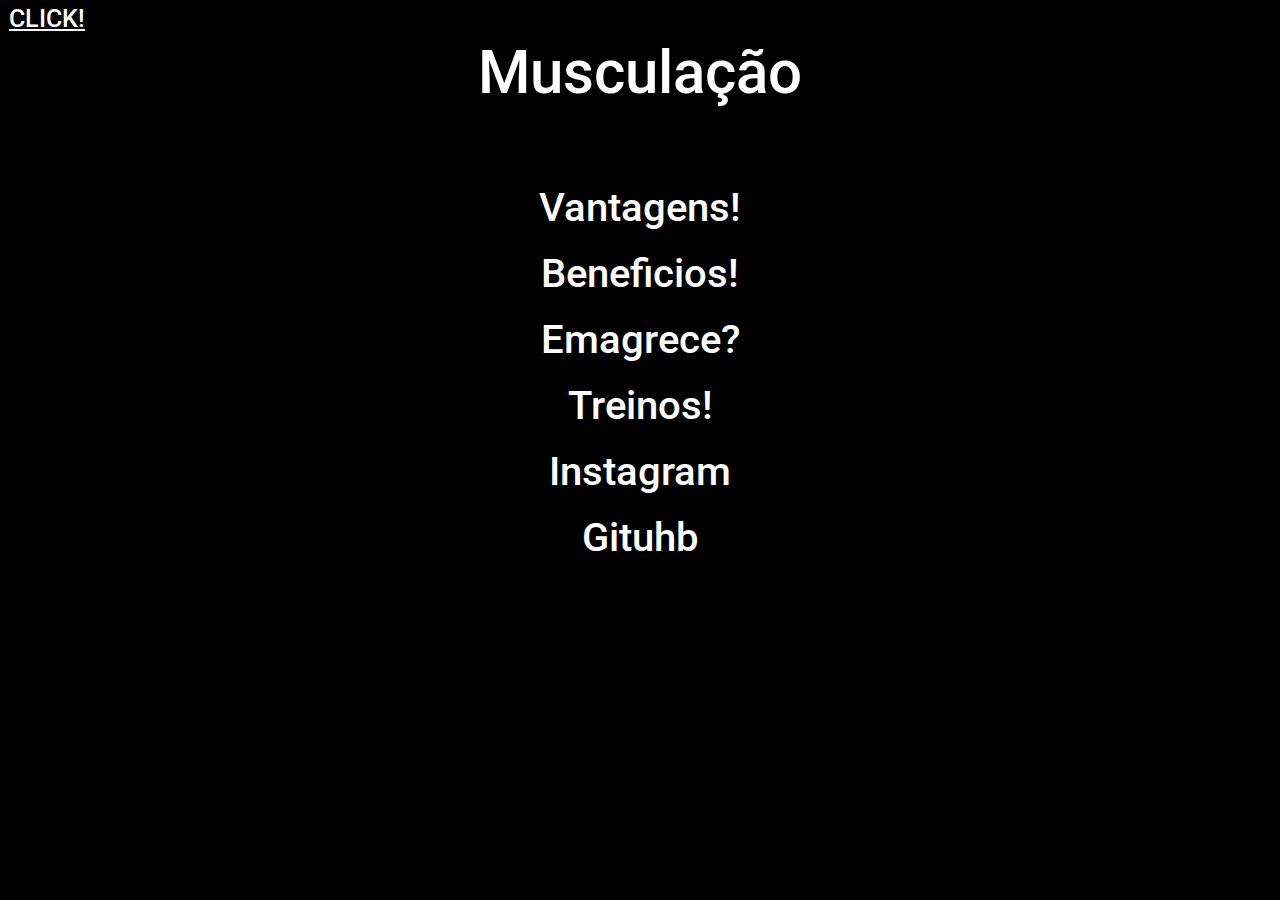
<file: index.html>
<!DOCTYPE html>
<html lang="pt-br">
<head>
    <meta charset="UTF-8">
    <meta name="viewport" content="width=device-width, initial-scale=1.0">
    <meta name="description" content="Musculação.">
    <title>Musculação</title>
    <link rel="shortcut icon" href="./img/logo_formativa_poa.ico" type="image/x-icon">
    <link rel="stylesheet" href="stle.css">
    <script src="index.js"></script>
</head>
<body>
    <button id="buttom" href="#" class="link">CLICK!</button>
    <h1 class="t">Musculação</h1>
    <a href="2.html" class="a">Vantagens!</a><br>
    <a href="3.html" class="a">Beneficios!</a><br>
    <a href="4.html" class="a">Emagrece?</a><br>
    <a href="5.html" class="a">Treinos!</a><br>
    <a href="https://www.instagram.com/apolo.nzz/" class="link-2">
        <!-- <img src="./img/instagram.jpg" class="img" alt="imagem Instagram"> -->
        Instagram</a><br>
    <a href="https://github.com/medinanzz" class="link-2">
        <!-- <img src="./img/github.jpg" class="img" alt="imagem Github"> -->
        Gituhb</a>
</body>
</html>
</file>
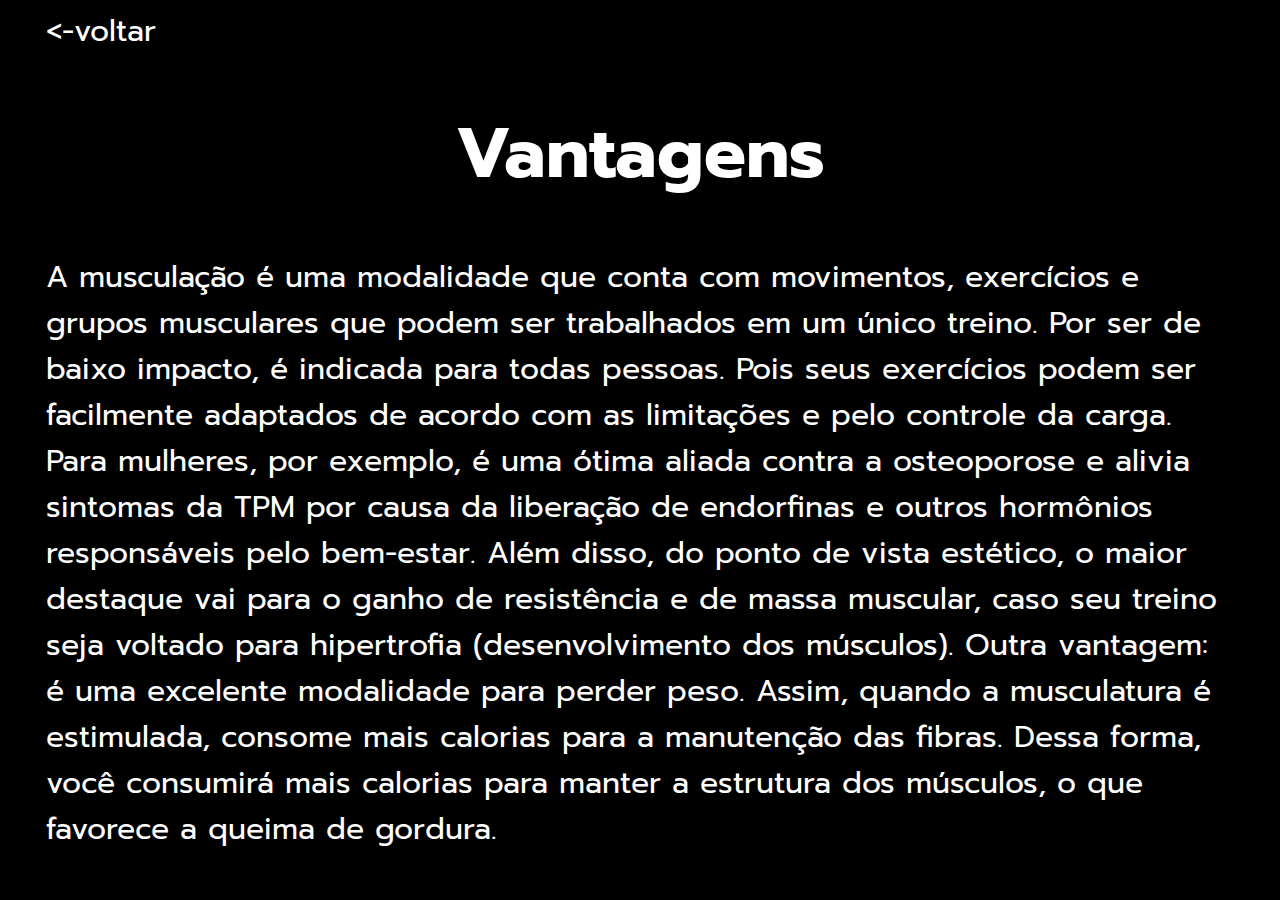
<file: 2.html>
<!DOCTYPE html>
<html lang="pt-br">
<head>
    <meta charset="UTF-8">
    <meta name="viewport" content="width=device-width, initial-scale=1.0">
    <title>Vantagens</title>
    <link rel="stylesheet" href="2.css">
    <link rel="shortcut icon" href="./img/logo_formativa_poa.ico" type="image/x-icon">
</head>
<body>
    <a href="index.html" class="link"><-voltar</a>
    <h1 class="t">Vantagens</h1>
    <p class="p"><per>A musculação é uma modalidade que conta com movimentos, exercícios e grupos musculares que podem ser trabalhados em um único treino.
    Por ser de baixo impacto, é indicada para todas pessoas. Pois seus exercícios podem ser facilmente adaptados de acordo com as limitações e pelo controle da carga.
    Para mulheres, por exemplo, é uma ótima aliada contra a osteoporose e alivia sintomas da TPM por causa da liberação de endorfinas e outros hormônios responsáveis pelo bem-estar.
    Além disso, do ponto de vista estético, o maior destaque vai para o ganho de resistência e de massa muscular, caso seu treino seja voltado para hipertrofia (desenvolvimento dos músculos). 
    Outra vantagem: é uma excelente modalidade para perder peso.
    Assim, quando a musculatura é estimulada, consome mais calorias para a manutenção das fibras. Dessa forma, você consumirá mais calorias para manter a estrutura dos músculos, o que favorece a queima de gordura.</per></p>
</body>
</html>
</file>
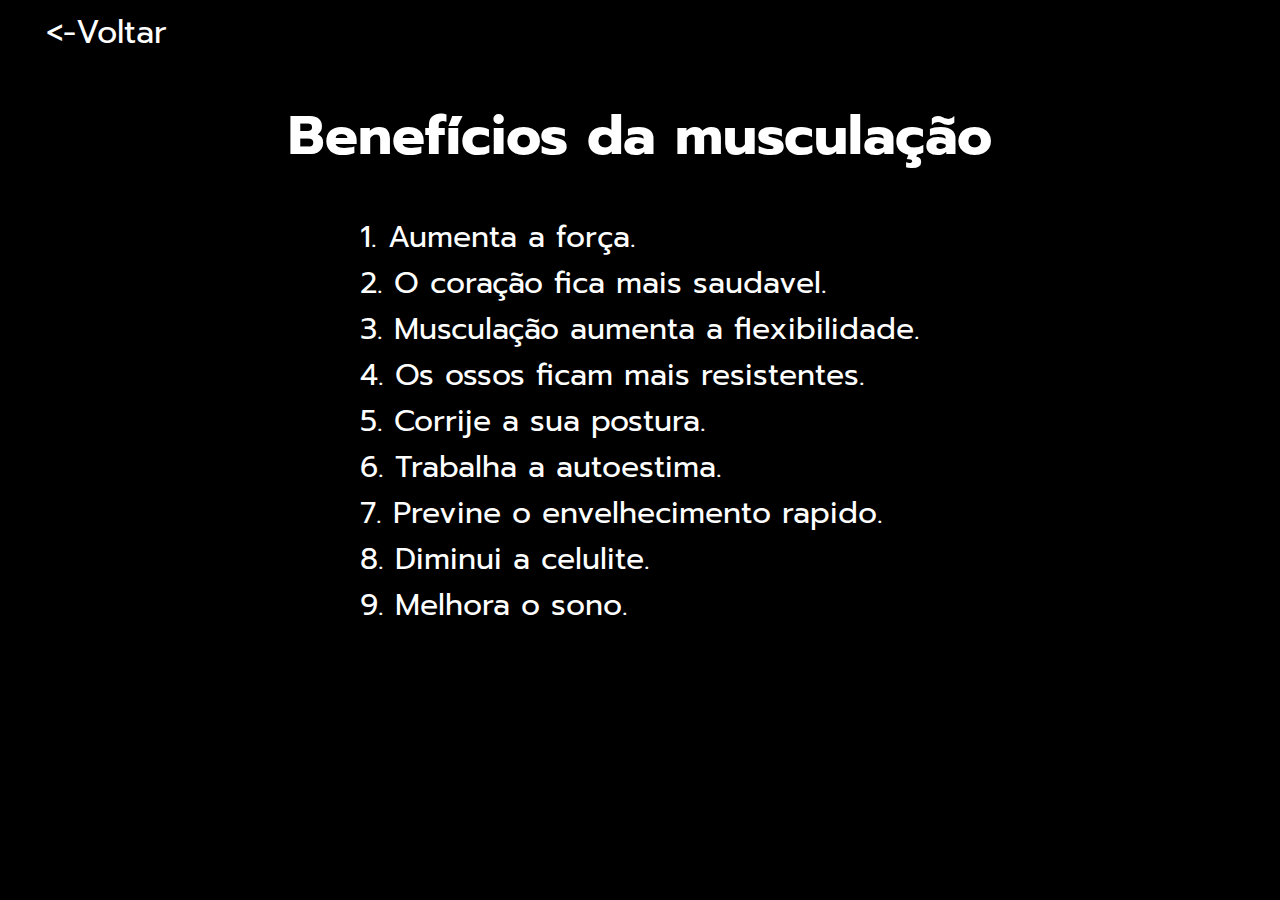
<file: 3.html>
<!DOCTYPE html>
<html lang="pt-br">
<head>
    <meta charset="UTF-8">
    <meta name="viewport" content="width=device-width, initial-scale=1.0">
    <title>Benefícios</title>
    <link rel="shortcut icon" href="./img/logo_formativa_poa.ico" type="image/x-icon">
    <link rel="stylesheet" href="3.css">
</head>
<body>
    <a class="a" href="index.html"><-Voltar</a>
    <h1 class="t">Benefícios da musculação</h1>
    <p class="p">
        1. Aumenta a força.<br>
        2. O coração fica mais saudavel.<br>
        3. Musculação aumenta a flexibilidade.<br>
        4. Os ossos ficam mais resistentes.<br>
        5. Corrije a sua postura.<br>
        6. Trabalha a autoestima.<br>
        7. Previne o envelhecimento rapido.<br>
        8. Diminui a celulite.<br>
        9. Melhora o sono.<br>
        
    </p>
</body>
</html>
</file>
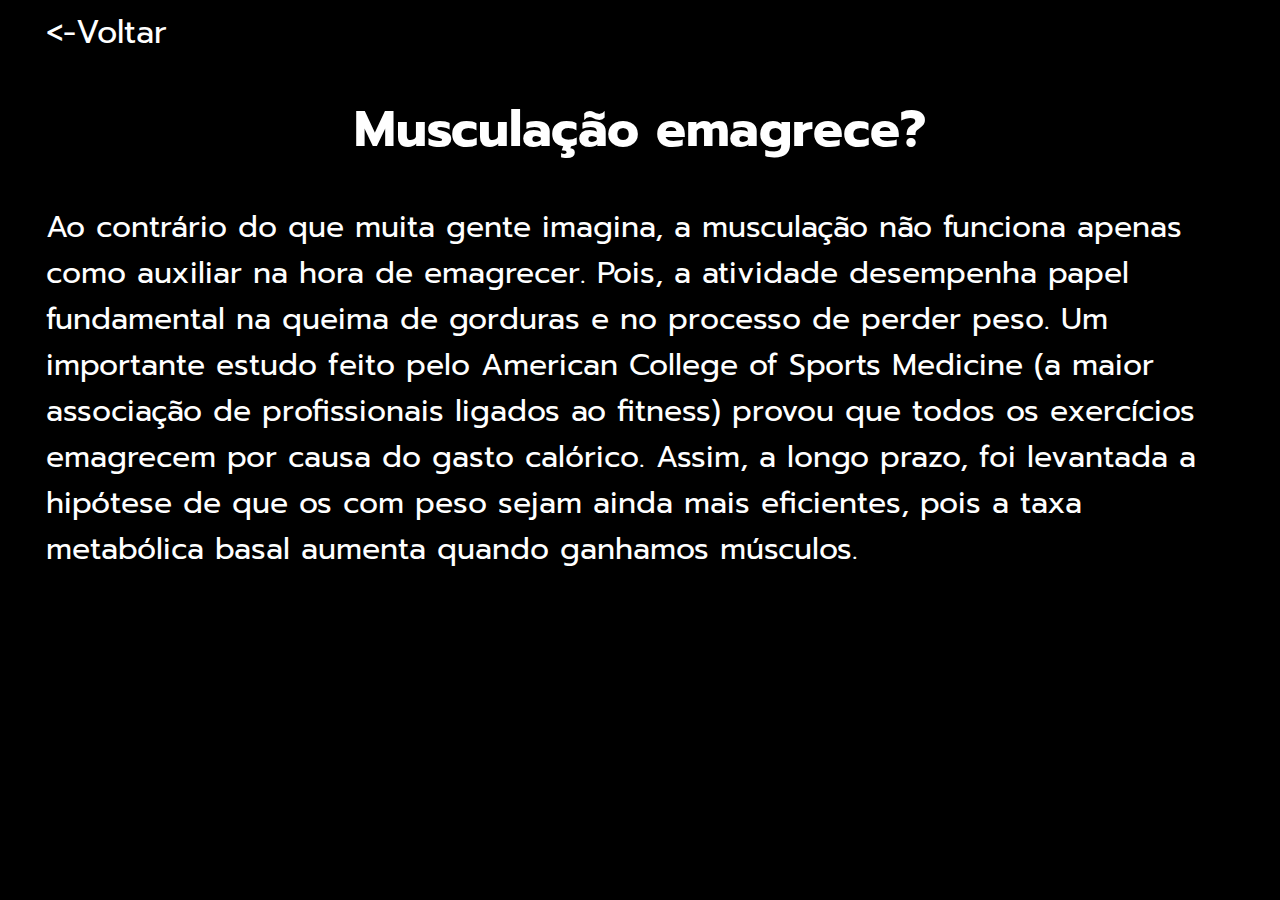
<file: 4.html>
<!DOCTYPE html>
<html lang="pt-br">
<head>
    <meta charset="UTF-8">
    <meta name="viewport" content="width=device-width, initial-scale=1.0">
    <title>Musculação emagrece?</title>
    <link rel="shortcut icon" href="./img/logo_formativa_poa.ico" type="image/x-icon">
    <link rel="stylesheet" href="4.css">
</head>
<body>
    <a href="index.html" class="a"><-Voltar</a>
    <h1 class="t">Musculação emagrece?</h1>
    <p class="p">
    Ao contrário do que muita gente imagina, a musculação não funciona apenas como auxiliar na hora de emagrecer.
    Pois, a atividade desempenha papel fundamental na queima de gorduras e no processo de perder peso.
    Um importante estudo feito pelo American College of Sports Medicine (a maior associação de profissionais ligados ao fitness) provou que todos os exercícios emagrecem por causa do gasto calórico.
    Assim, a longo prazo, foi levantada a hipótese de que os com peso sejam ainda mais eficientes, pois a taxa metabólica basal aumenta quando ganhamos músculos.
    </p>
</body>
</html>
</file>
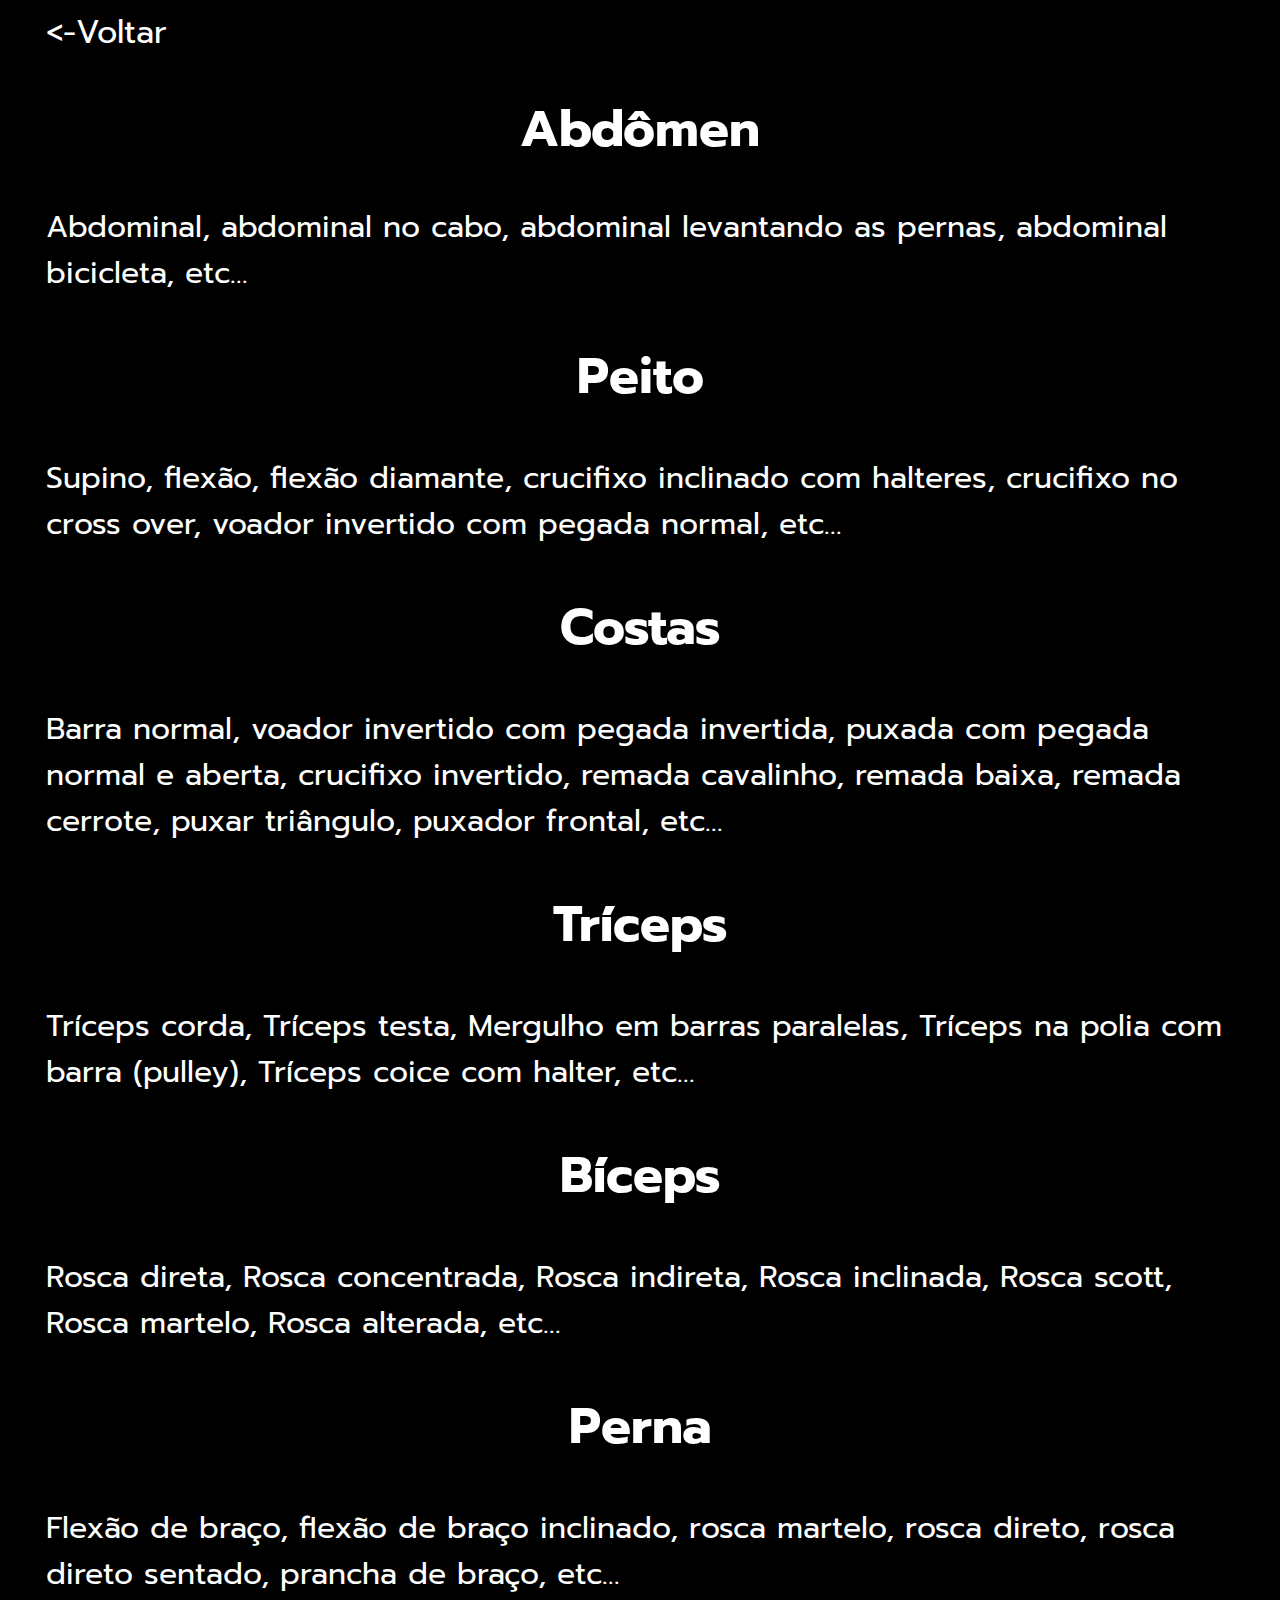
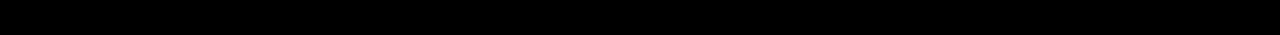
<file: 5.html>
<!DOCTYPE html>
<html lang="pt-br">
<head>
    <meta charset="UTF-8">
    <meta name="viewport" content="width=device-width, initial-scale=1.0">
    <title>Treinos p/cada parte do corpo</title>
    <link rel="stylesheet" href="5.css">
    <link rel="shortcut icon" href="./img/logo_formativa_poa.ico" type="image/x-icon">
</head>
<body>
    <a href="index.html" class="a"><-Voltar</a>
    <h1 class="t">Abdômen</h1>
    <p class="p">Abdominal, abdominal no cabo, abdominal levantando as pernas, abdominal bicicleta, etc...</p>
    <h2 class="t">Peito</h2>
    <p class="p">Supino, flexão, flexão diamante, crucifixo inclinado com halteres, crucifixo no cross over, voador invertido com pegada normal, etc...</p>
    <h2 class="t">Costas</h2>
    <p class="p">Barra normal, voador invertido com pegada invertida, puxada com pegada normal e aberta, crucifixo invertido, remada cavalinho,  remada baixa, remada cerrote, puxar triângulo, puxador frontal, etc...</p>
    <h2 class="t">Tríceps</h2>
    <p class="p">Tríceps corda, Tríceps testa, Mergulho em barras paralelas, Tríceps na polia com barra (pulley), Tríceps coice com halter, etc...</p>
    <h2 class="t">Bíceps</h2>
    <p class="p">Rosca direta, Rosca concentrada, Rosca indireta, Rosca inclinada, Rosca scott, Rosca martelo, Rosca alterada, etc...</p>
    <h2 class="t">Perna</h2>
    <p class="p">Flexão de braço, flexão de braço inclinado, rosca martelo,  rosca direto, rosca direto sentado, prancha de braço, etc...</p>
</body>
</html>
</file>
<file: stle.css>
@import url('https://fonts.googleapis.com/css2?family=Roboto:wght@500&display=swap');

* {
    font-family: "Roboto", sans-serif;
    font-weight: 500;
    font-style: initial;
    background-color: black;
    margin: 0%;
}

.t {
    color: white;
    font-size: 60px;
    text-align: center;
    padding-bottom: 2cm;
}

.link {
    font-size: 25px;
    text-decoration: solid;
    color: white;
    border: black solid;
    padding-right: 5mm;
}

.link:hover {
    text-decoration: underline;
}

.a {
    color: white;
    font-size: 40px;
    display: flex;
    justify-content: center;
    text-decoration: solid;
}

.a:hover {
    text-decoration: underline;
}

/* .a::after {
    content: " ";
    width: 0%;
    height: 5px;
    background-color: white;
    position: absolute;
    bottom: 0;
    left: 100;
    transition: 0.5s ease-in-out;
}

.a:hover::after {
    width: 25.5%;
} */


.link-2 {
    color: white;
    font-size: 40px;
    display: flex;
    justify-content: center;
    text-decoration: solid;
}

.link-2:hover {
    text-decoration: underline;
}

/* .link-2::after {
    content: " ";
    width: 0%;
    height: 5px;
    background-color: white;
    position: absolute;
    bottom: 0;
    left: 100;
    transition: 0.5s ease-in-out;
}

.link-2:hover::after {
    width: 28%;
}

.img {
    width: 5%;
} */
</file>
<file: 2.css>
@import url('https://fonts.googleapis.com/css2?family=Playfair+Display:ital,wght@0,400..900;1,400..900&family=Prompt:ital,wght@0,100;0,200;0,300;0,400;0,500;0,600;0,700;0,800;0,900;1,100;1,200;1,300;1,400;1,500;1,600;1,700;1,800;1,900&display=swap');

* {
    font-family: "Prompt", sans-serif;
    background-color: black;
}

.t {
    color: white;
    font-size: 70px;
    display: flex;
    justify-content: center;
}

.p {
    color: white;
    font-size: 30px;
    display: flex;
    justify-content: center;
    margin: 3%;
}

.link {
    color: white;
    font-size: 30px;
    margin: 3%;
    text-decoration: none;
    position: relative;
}

.link::after {
    content: " ";
    width: 0%;
    height: 5px;
    background-color: white;
    position: absolute;
    bottom: 0;
    left: 0;
    transition: 0.5s ease-in-out;
}

.link:hover::after {
    width: 110%;
}
</file>
<file: 3.css>
@import url('https://fonts.googleapis.com/css2?family=Playfair+Display:ital,wght@0,400..900;1,400..900&family=Prompt:ital,wght@0,100;0,200;0,300;0,400;0,500;0,600;0,700;0,800;0,900;1,100;1,200;1,300;1,400;1,500;1,600;1,700;1,800;1,900&display=swap');

* {
    font-family: "Prompt", sans-serif;
    background-color: black;
}

.p {
    color: white;
    font-size: 30px;
    display: flex;
    justify-content: center;
}

.t {
    color: white;
    font-size: 55px;
    display: flex;
    justify-content: center;
}

.a {
    color: white;
    font-size: 2rem;
    text-decoration: none;
    position: relative;
    margin: 3%;
}

.a::after {
    content: " ";
    width: 0%;
    height: 5px;
    background-color: white;
    position: absolute;
    bottom: 0;
    left: 0;
    transition: 0.5s ease-in-out;
}

.a:hover::after {
    width: 110%;
}
</file>
<file: 4.css>
@import url('https://fonts.googleapis.com/css2?family=Playfair+Display:ital,wght@0,400..900;1,400..900&family=Prompt:ital,wght@0,100;0,200;0,300;0,400;0,500;0,600;0,700;0,800;0,900;1,100;1,200;1,300;1,400;1,500;1,600;1,700;1,800;1,900&display=swap');

* {
    font-family: "Prompt", sans-serif;
    background-color: black;
}

.p {
    color: white;
    font-size: 30px;
    display: flex;
    justify-content: center;
    margin: 3%;
}

.t {
    color: white;
    font-size: 50px;
    display: flex;
    justify-content: center;
}

.a {
    color: white;
    font-size: 2rem;
    text-decoration: none;
    position: relative;
    margin: 3%;
}

.a::after {
    content: " ";
    width: 0%;
    height: 5px;
    background-color: white;
    position: absolute;
    bottom: 0;
    left: 0;
    transition: 0.5s ease-in-out;
}

.a:hover::after {
    width: 110%;
}
</file>
<file: 5.css>
@import url('https://fonts.googleapis.com/css2?family=Playfair+Display:ital,wght@0,400..900;1,400..900&family=Prompt:ital,wght@0,100;0,200;0,300;0,400;0,500;0,600;0,700;0,800;0,900;1,100;1,200;1,300;1,400;1,500;1,600;1,700;1,800;1,900&display=swap');

* {
    font-family: "Prompt", sans-serif;
    background-color: black;
}

.p {
    color: white;
    font-size: 30px;
    display: flex;
    justify-content: center;
    margin: 3%;
}

.t {
    color: white;
    font-size: 50px;
    display: flex;
    justify-content: center;
}

.a {
    color: white;
    font-size: 2rem;
    text-decoration: none;
    position: relative;
    margin: 3%;
}

.a::after {
    content: " ";
    width: 0%;
    height: 5px;
    background-color: white;
    position: absolute;
    bottom: 0;
    left: 0;
    transition: 0.5s ease-in-out;
}

.a:hover::after {
    width: 110%;
}
</file>
